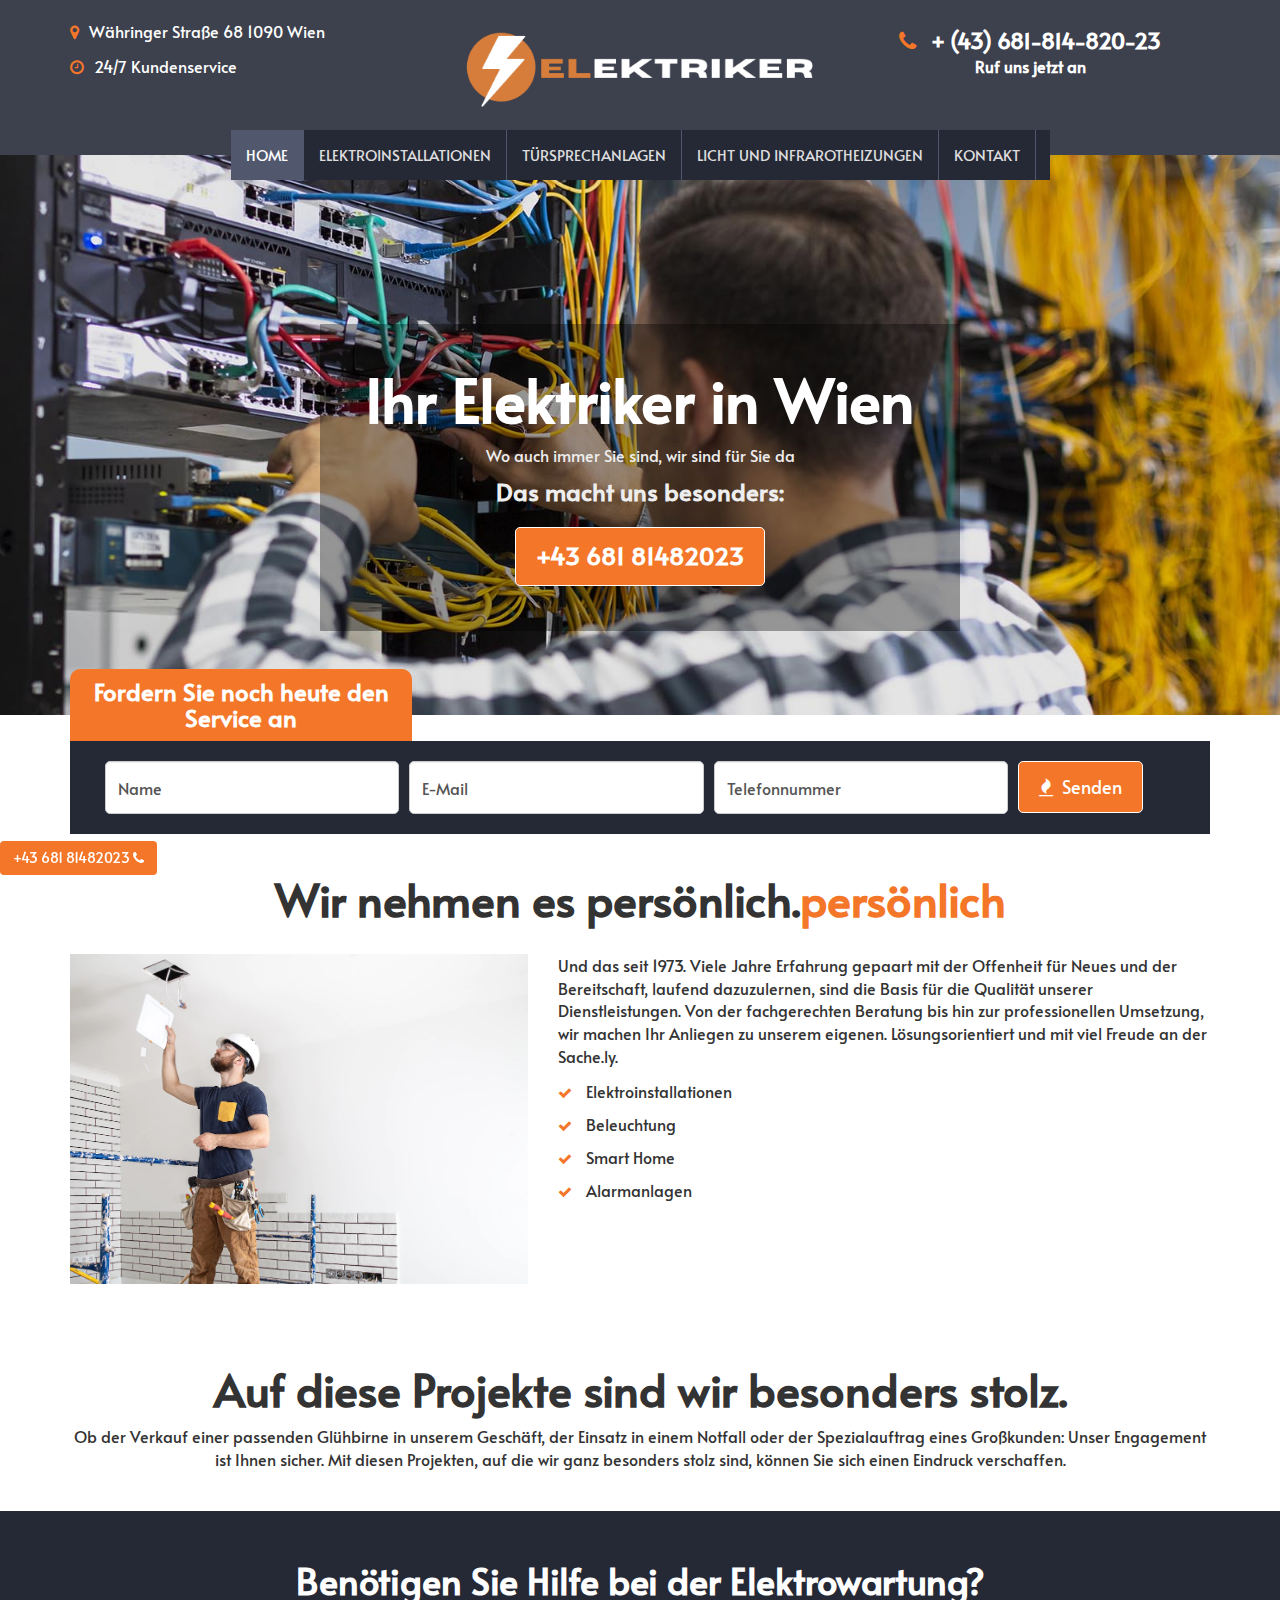
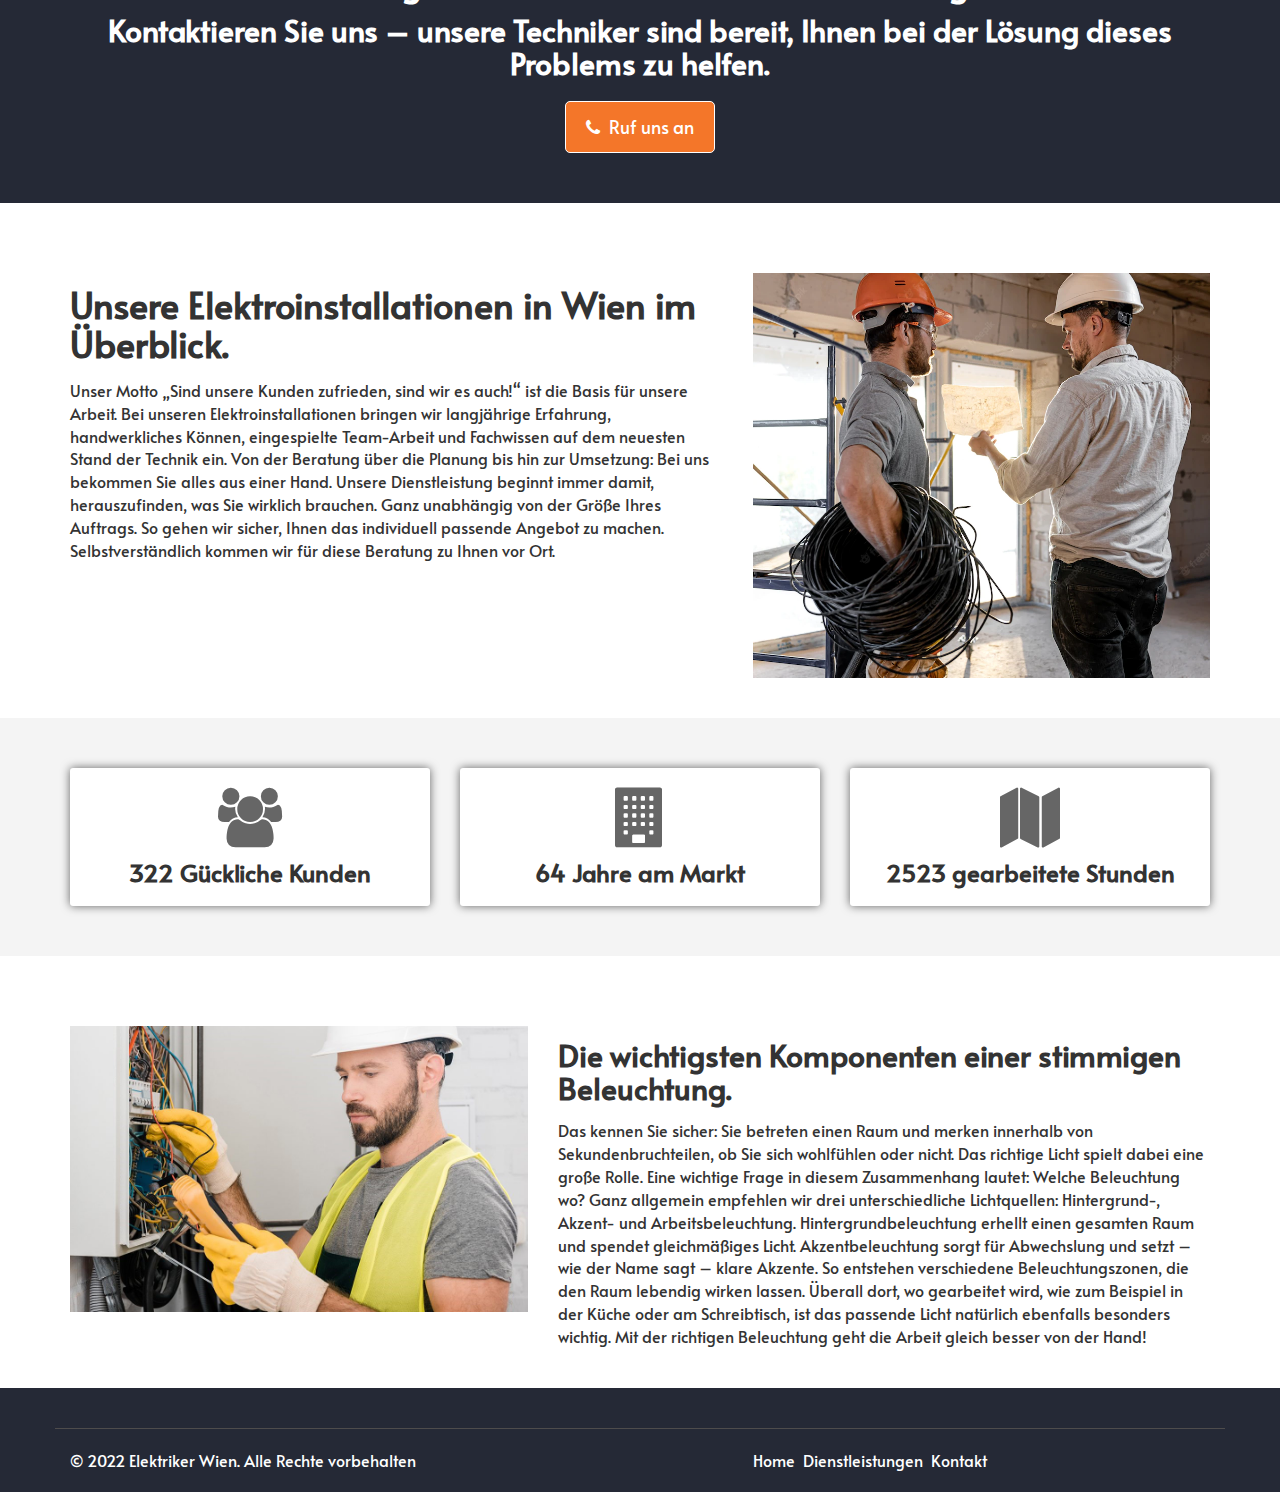
<file: index.html>
<!DOCTYPE html>
<html lang="en">
  <head>
    <meta charset="utf-8">
    <meta http-equiv="X-UA-Compatible" content="IE=edge">
    <meta name="viewport" content="width=device-width, initial-scale=1">
    <title>Ihr Elektriker in Wien</title>
	<meta name="description" content="Und das seit 1973. Viele Jahre Erfahrung gepaart mit der Offenheit für Neues und der Bereitschaft, laufend dazuzulernen, sind die Basis für die Qualität unserer">
	<link href="css/bootstrap.min.css" rel="stylesheet">
	<link href="css/global.css" rel="stylesheet">
	<link href="css/index.css" rel="stylesheet">
	<link rel="stylesheet" type="text/css" href="css/font-awesome.min.css" />
	<link href="https://fonts.googleapis.com/css?family=Alata&display=swap" rel="stylesheet">
	<script src="js/jquery-2.1.1.min.js"></script>
    <script src="js/bootstrap.min.js"></script>
  </head>
  
<body>
<section id="top">
 <div class="container">
  <div class="row">
   <div class="top_1 clearfix">
    <div class="col-sm-4">
	 <div class="top_1l clearfix">
	  <p class="mgt col"><i class="fa fa-map-marker col_1"></i>Währinger Straße 68 1090 Wien</p>
	  <p class="col"><i class="fa fa-clock-o col_1"></i>24/7 Kundenservice</p>
	 </div>
	</div>
	<div class="col-sm-4">
	 <div class="top_1m text-center clearfix">
	  <a id="logo-link" href="index.html"><img src="./img/elektriker.png" alt=""></a>
	 </div>
	</div>
	<div class="col-sm-4">
	 <div class="top_1r text-center clearfix">
	  <h3 class="mgt phone-label"><a href="tel:+4368181482023"><i class="fa fa-phone col_1"></i> + (43) 681-814-820-23<span>Ruf uns jetzt an</span></a></h3>
	 </div>
	</div>
   </div>
  </div>
 </div>
</section>

<div class="main clearfix">
 <section id="header" class="clearfix">
	 <div class="container">
	  <div class="row">
	   <div class="haeder clearfix">
		<nav class="navbar">
		<div class="navbar-header">
			<button class="navbar-toggle" type="button" data-toggle="collapse" data-target=".js-navbar-collapse">
				<span class="sr-only">Toggle navigation</span>
				<span class="icon-bar"></span>
				<span class="icon-bar"></span>
				<span class="icon-bar"></span>
			</button>
			<a class="navbar-brand" href="index.html">Electronica</a>
		</div>
		<div class="collapse navbar-collapse js-navbar-collapse">
			<ul class="nav navbar-nav">
				<li><a class="font_tag active_tab" href="index.html">Home</a></li>
				<li><a class="font_tag" href="elektroinstallationen.html">Elektroinstallationen</a></li>
				<li><a class="font_tag" href="tuersprechanlagen.html">Türsprechanlagen</a></li>
				<li><a class="font_tag" href="icht-und-waerme.html">Licht und Infrarotheizungen</a></li>
				<li><a class="font_tag" href="kontakt.html">Kontakt</a></li>
			</ul>
			
		</div><!-- /.nav-collapse -->
	</nav>
	   </div>
	  </div>
	 </div>
    </section>
	
 <section id="center" class="center_home clearfix">
<div class="center_main clearfix">
 <div class="w3-content w3-section clearfix">
  <img class="mySlides w3-animate-top" src="img/bannerr.jpg" alt="abc" style="width:100%">
  <!-- <img class="mySlides w3-animate-bottom" src="img/2.jpg" alt="abc" style="width:100%">
  <img class="mySlides w3-animate-top" src="img/3.jpg" alt="abc" style="width:100%"> -->
</div>
 <div class="center_main_1 text-center clearfix">
  <h1>Ihr Elektriker in Wien </h1>
  <p>Wo auch immer Sie sind, wir sind für Sie da</p>
  <h4>Das macht uns besonders:</h4>
  <h4><a class="button" href="tel:+4368181482023">+43 681 81482023</a></h4>
 </div>
</div>
</section>
 
</div>

<section id="request">
  <div class="container">
   <div class="row">
    <div class="request_1 clearfix">
	 <div class="col-sm-12">
	  <h4 class="mgt">Fordern Sie noch heute den Service an</h4>
	 </div>
	</div>
	<div class="request_2 clearfix">
	 <div class="col-sm-12">
       <input class="form-control" value="Name" type="text">
	   <input class="form-control" value="E-Mail" type="text">
	   <input class="form-control" value="Telefonnummer" type="text">
	   <h5 class="mgt"><a class="button mgt" href="#"><i class="fa fa-fire"></i> Senden</a></h5>
	 </div>
	</div>
   </div>
  </div>
 </section>

<section id="about_home">
 <div class="container">
  <div class="row">
   <div class="about_home_1 text-center clearfix">
    <div class="col-sm-12">
	 <h1  class="mgt text-mob">Wir nehmen es persönlich.<span class="col_1">persönlich</span></h1>
	</div>
   </div>
   <div class="about_home_2 clearfix">
    <div class="col-sm-5">
     <div class="about_home_2l clearfix">
	  <img src="img/about.webp" class="iw" alt="abc">
	 </div>
	</div>
	<div class="col-sm-7">
     <div class="about_home_2r clearfix">
	  <p class="mgt">
		Und das seit 1973. Viele Jahre Erfahrung gepaart mit der Offenheit für Neues und der Bereitschaft, laufend dazuzulernen, sind die Basis für die Qualität unserer Dienstleistungen. Von der fachgerechten Beratung bis hin zur professionellen Umsetzung, wir machen Ihr Anliegen zu unserem eigenen. Lösungsorientiert und mit viel Freude an der Sache.ly.
		</p>
	  <ul>
	   <li><i class="fa fa-check col_1"></i> Elektroinstallationen</li>
	   <li><i class="fa fa-check col_1"></i> Beleuchtung</li>
	   <li><i class="fa fa-check col_1"></i> Smart Home</li>
	   <li><i class="fa fa-check col_1"></i> Alarmanlagen</li>
	  </ul>
	 </div>
	</div>
   </div>
  </div>
 </div>
</section>
<!-- 
<section id="info">
 <div class="container">
  <div class="row">
   <div class="info_1 clearfix">
    <div class="col-sm-4">
	 <div class="info_1i text-center clearfix">
	  <div class="info_1im clearfix">
	   	  <h3 class="mgt col">Commercial</h3>
	     <h5><a class="button" href="#">More Info</a></h5>
	  </div>
	 </div>
	</div>
	<div class="col-sm-4">
	 <div class="info_1i info_1io text-center clearfix">
	  <div class="info_1im clearfix">
	   	  <h3 class="mgt col">Industrial</h3>
	      <h5><a class="button" href="#">More Info</a></h5>
	  </div>
	 </div>
	</div>
	<div class="col-sm-4">
	 <div class="info_1i info_1io1 text-center clearfix">
	  <div class="info_1im clearfix">
	   	 <h3 class="mgt col">Residential</h3>
	     <h5><a class="button" href="#">More Info</a></h5>
	  </div>
	 </div>
	</div>
   </div>
  </div>
 </div>
</section> -->

<section id="serv_home">
 <div class="container">
  <div class="row">
   <div class="about_home_1 text-center clearfix">
    <div class="col-sm-12">
	 <h1 class="mgt">Auf diese Projekte sind wir besonders stolz.</span></h1>
	 <p>Ob der Verkauf einer passenden Glühbirne in unserem Geschäft, der Einsatz in einem Notfall oder der Spezialauftrag eines Großkunden:
		Unser Engagement ist Ihnen sicher. Mit diesen Projekten, auf die wir ganz besonders stolz sind, können Sie sich einen Eindruck verschaffen.</p>
	</div>
   </div>
  </div>
 </div>
</section>

<section id="help">
 <div class="container">
  <div class="row">
   <div class="help_1 text-center clearfix">
    <div class="col-sm-12">
	 <h2 class="mgt col">Benötigen Sie Hilfe bei der Elektrowartung?</h2>
	 <h3 class="col">Kontaktieren Sie uns – unsere Techniker sind bereit, Ihnen bei der Lösung dieses Problems zu helfen.</h3>
	 <h5><a class="button" href="tel:+4368181482023"><i class="fa fa-phone"></i> Ruf uns an</a></h5>
	</div>
   </div>
  </div>
 </div>
</section>

<section id="about_home">
	<div class="container">
	 <div class="row">
	  <div class="about_home_2 clearfix">
	   <div class="col-sm-7">
		<div class="about_home_2r clearfix">
			<h2 style="margin-bottom: 15px">Unsere Elektroinstallationen in Wien im Überblick.</h2>
		 <p class="mgt">
			Unser Motto „Sind unsere Kunden zufrieden, sind wir es auch!“ ist die Basis für unsere Arbeit.
			Bei unseren Elektroinstallationen bringen wir langjährige Erfahrung, handwerkliches Können, eingespielte Team-Arbeit und Fachwissen auf dem neuesten Stand der Technik ein. Von der Beratung über die Planung bis hin zur Umsetzung: Bei uns bekommen Sie alles aus einer Hand.
			Unsere Dienstleistung beginnt immer damit, herauszufinden, was Sie wirklich brauchen. Ganz unabhängig von der Größe Ihres Auftrags. So gehen wir sicher, Ihnen das individuell passende Angebot zu machen. Selbstverständlich kommen wir für diese Beratung zu Ihnen vor Ort.
		   </p>
		</div>
	   </div>
	   <div class="col-sm-5">
		<div class="about_home_2l clearfix">
		 <img src="img/about2.webp" class="iw" alt="abc">
		</div>
	   </div>
	  </div>
	 </div>
	</div>
   </section>
<section id="proj_h">
 <div class="container">
  <div class="row">
   <div class="proj_h1 clearfix">
    <div class="col-sm-4">
	 <div class="proj_h1i text-center clearfix">
	  <span><i class="fa fa-users"></i></span>
	  <h4>322 Gückliche Kunden</h4>
	 </div>
	</div>
	<div class="col-sm-4">
	 <div class="proj_h1i text-center clearfix">
	  <span><i class="fa fa-building"></i></span>
	  <h4>64 Jahre am Markt	</h4>
	 </div>
	</div>
	<div class="col-sm-4">
	 <div class="proj_h1i text-center clearfix">
	  <span><i class="fa fa-map"></i></span>
	  <h4>2523 gearbeitete Stunden</h4>
	 </div>
	</div>
   </div>
  </div>
 </div>
</section>

<section id="about_home">
	<div class="container">
	 <div class="row">
	  <div class="about_home_2 clearfix">
	   <div class="col-sm-5">
		<div class="about_home_2l clearfix">
		 <img src="img/about3.jpg" class="iw" alt="abc">
		</div>
	   </div>
	   <div class="col-sm-7">
		<div class="about_home_2r clearfix">
			<h3 style="margin-bottom: 15px">Die wichtigsten Komponenten einer stimmigen Beleuchtung.</h3>
		 <p class="mgt">
			Das kennen Sie sicher: Sie betreten einen Raum und merken innerhalb von Sekundenbruchteilen, ob Sie sich wohlfühlen oder nicht. Das richtige Licht spielt dabei eine große Rolle. Eine wichtige Frage in diesem Zusammenhang lautet: Welche Beleuchtung wo?

			Ganz allgemein empfehlen wir drei unterschiedliche Lichtquellen: Hintergrund-, Akzent- und Arbeitsbeleuchtung. Hintergrundbeleuchtung erhellt einen gesamten Raum und spendet gleichmäßiges Licht. Akzentbeleuchtung sorgt für Abwechslung und setzt – wie der Name sagt – klare Akzente. So entstehen verschiedene Beleuchtungszonen, die den Raum lebendig wirken lassen. Überall dort, wo gearbeitet wird, wie zum Beispiel in der Küche oder am Schreibtisch, ist das passende Licht natürlich ebenfalls besonders wichtig. Mit der richtigen Beleuchtung geht die Arbeit gleich besser von der Hand!
		   </p>
		</div>
	   </div>
	  </div>
	 </div>
	</div>
   </section>
<section id="footer">
 <div class="container">
  <div class="row">
 
   <div class="footer_3 clearfix">
	 <div class="col-sm-7">
	  <div class="footer_3l clearfix">
       <p class="mgt col">© 2022 Elektriker Wien. Alle Rechte vorbehalten</p>
	  </div>
	 </div>
	 <div class="col-sm-5">
	  <div class="footer_3r clearfix">
       <ul class="mgt">
	    <li><a href="#">Home</a></li>
		<li><a href="#">Dienstleistungen</a></li>
		<li><a href="#">Kontakt</a></li>
	   </ul>
	  </div>
	 </div>
	</div>
  </div>
 </div>
</section>

<a class="btn sticky-call" href="tel:+4368181482023">+43 681 81482023 <i class="fa fa-phone"></i></a>

<script>
var myIndex = 0;
carousel();

function carousel() {
  var i;
  var x = document.getElementsByClassName("mySlides");
  for (i = 0; i < x.length; i++) {
    x[i].style.display = "none";  
  }
  myIndex++;
  if (myIndex > x.length) {myIndex = 1}    
  x[myIndex-1].style.display = "block";  
  setTimeout(carousel, 2500);    
}
</script>
</body>
 
</html>
</file>
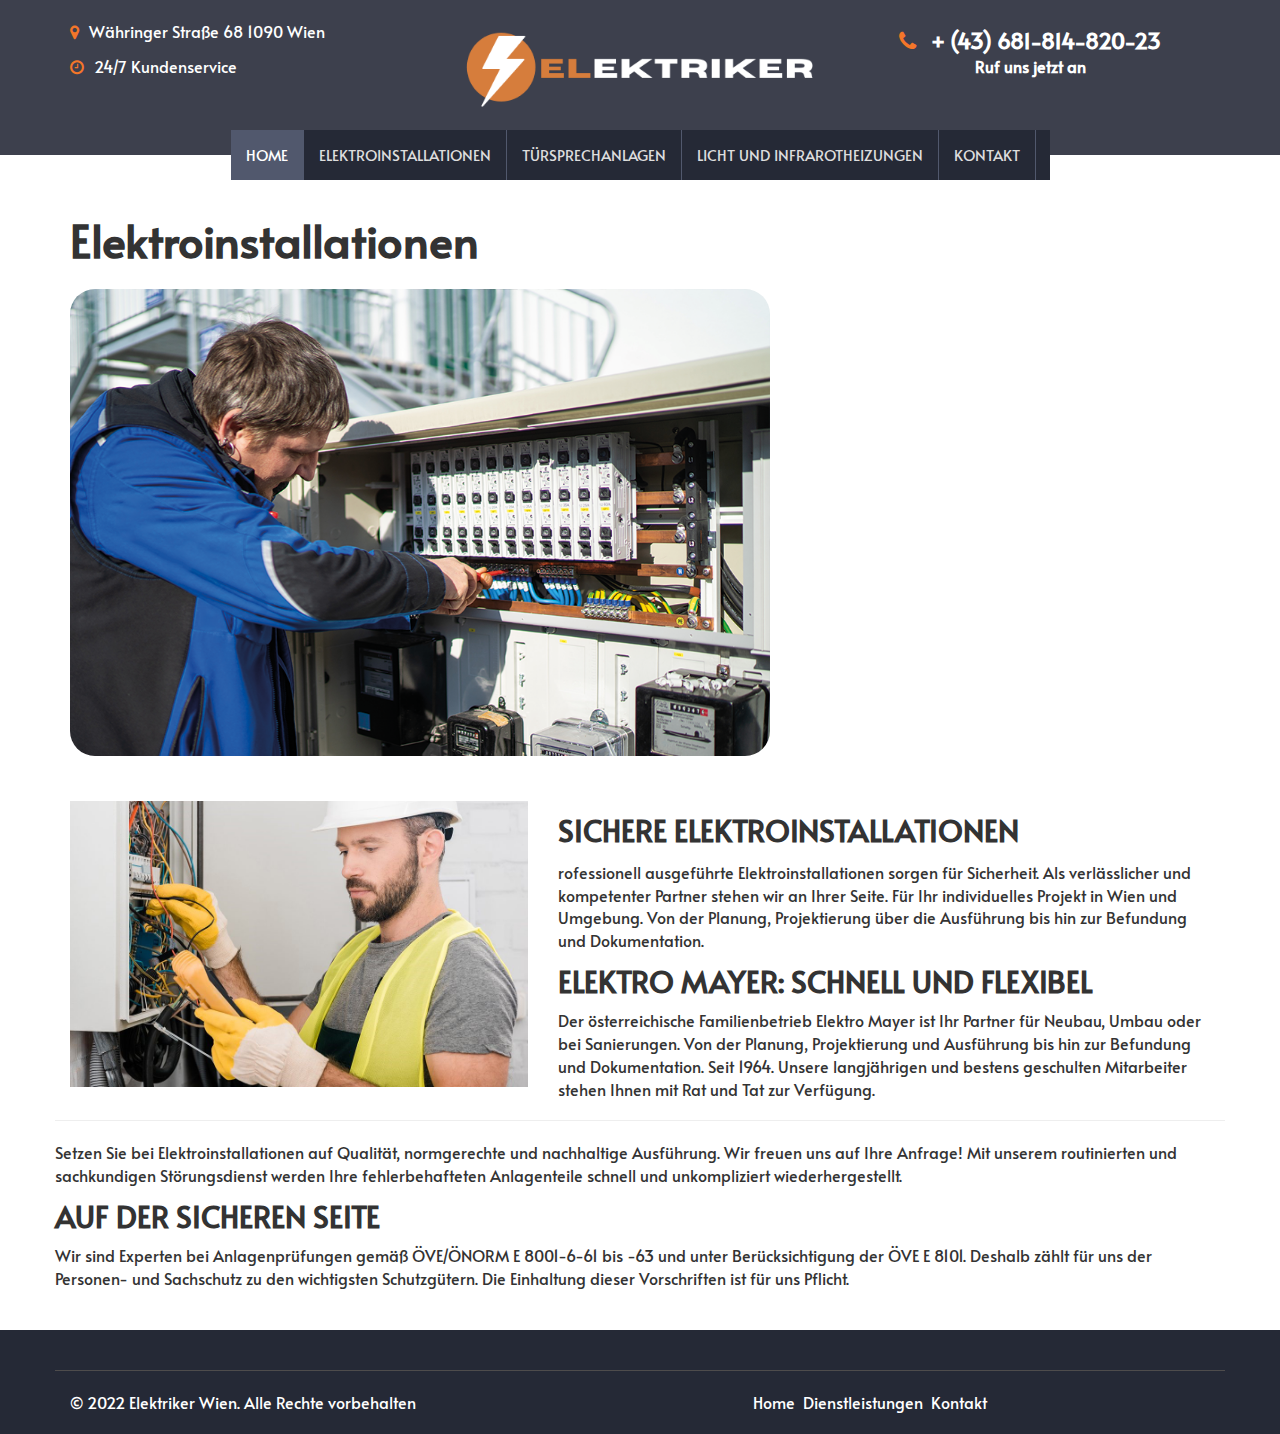
<file: elektroinstallationen.html>
<!DOCTYPE html>
<html lang="en">
  <head>
    <meta charset="utf-8">
    <meta http-equiv="X-UA-Compatible" content="IE=edge">
    <meta name="viewport" content="width=device-width, initial-scale=1">
    <title>Electronica</title>
	<link href="css/bootstrap.min.css" rel="stylesheet">
	<link href="css/global.css" rel="stylesheet">
	<link href="css/detail.css" rel="stylesheet">
	<link rel="stylesheet" type="text/css" href="css/font-awesome.min.css" />
	<link href="https://fonts.googleapis.com/css?family=Alata&display=swap" rel="stylesheet">
	<script src="js/jquery-2.1.1.min.js"></script>
    <script src="js/bootstrap.min.js"></script>
  </head>
  
<body>
	<section id="top">
		<div class="container">
		 <div class="row">
		  <div class="top_1 clearfix">
		   <div class="col-sm-4">
			<div class="top_1l clearfix">
			 <p class="mgt col"><i class="fa fa-map-marker col_1"></i>Währinger Straße 68 1090 Wien</p>
			 <p class="col"><i class="fa fa-clock-o col_1"></i>24/7 Kundenservice</p>
			</div>
		   </div>
		   <div class="col-sm-4">
			<div class="top_1m text-center clearfix">
			 <a id="logo-link" href="index.html"><img src="./img/elektriker.png" alt=""></a>
			</div>
		   </div>
		   <div class="col-sm-4">
			<div class="top_1r text-center clearfix">
			 <h3 class="mgt phone-label"><a href="tel:+4368181482023"><i class="fa fa-phone col_1"></i> + (43) 681-814-820-23<span>Ruf uns jetzt an</span></a></h3>
			</div>
		   </div>
		  </div>
		 </div>
		</div>
	   </section>

<div class="main clearfix">
    <section id="header" class="clearfix">
		<div class="container">
		 <div class="row">
		  <div class="haeder clearfix">
		   <nav class="navbar">
		   <div class="navbar-header">
			   <button class="navbar-toggle" type="button" data-toggle="collapse" data-target=".js-navbar-collapse">
				   <span class="sr-only">Toggle navigation</span>
				   <span class="icon-bar"></span>
				   <span class="icon-bar"></span>
				   <span class="icon-bar"></span>
			   </button>
			   <a class="navbar-brand" href="index.html">Electronica</a>
		   </div>
		   <div class="collapse navbar-collapse js-navbar-collapse">
			   <ul class="nav navbar-nav">
				   <li><a class="font_tag active_tab" href="index.html">Home</a></li>
				   <li><a class="font_tag" href="elektroinstallationen.html">Elektroinstallationen</a></li>
				   <li><a class="font_tag" href="tuersprechanlagen.html">Türsprechanlagen</a></li>
				   <li><a class="font_tag" href="icht-und-waerme.html">Licht und Infrarotheizungen</a></li>
				   <li><a class="font_tag" href="kontakt.html">Kontakt</a></li>
			   </ul>
			   
		   </div><!-- /.nav-collapse -->
	   </nav>
		  </div>
		 </div>
		</div>
	   </section>
</div>
	
<section id="center" class="center_shop clearfix">
 <div class="container">
  <div class="row">
   <div class="center_shop_1 clearfix">
    <div class="col-sm-12">
	 <h1 class="mgt">Elektroinstallationen</h1>
	 <img class="subpage-image" src="./img/subpage.png" alt="">
	 <br>
	</div>
   </div>

   <section id="about_home">
	<div class="container">
	 <div class="row">
	  <div class="about_home_2 clearfix">
	   <div class="col-sm-5">
		<div class="about_home_2l clearfix">
		 <img src="img/about3.jpg" class="iw" alt="abc">
		</div>
	   </div>
	   <div class="col-sm-7">
		<div class="about_home_2r clearfix">
			<h3 style="margin-bottom: 15px">SICHERE ELEKTROINSTALLATIONEN</h3>
		 <p class="mgt">
			rofessionell ausgeführte Elektroinstallationen sorgen für Sicherheit.

			Als verlässlicher und kompetenter Partner stehen wir an Ihrer Seite. Für Ihr individuelles Projekt in Wien und Umgebung. Von der Planung, Projektierung über die Ausführung bis hin zur Befundung und Dokumentation.
		   </p>
		   <h3>ELEKTRO MAYER: SCHNELL UND FLEXIBEL</h3>
		   <p>
			Der österreichische Familienbetrieb Elektro Mayer ist Ihr Partner für Neubau, Umbau oder bei Sanierungen. Von der Planung, Projektierung und Ausführung bis hin zur Befundung und Dokumentation. Seit 1964.

			Unsere langjährigen und bestens geschulten Mitarbeiter stehen Ihnen mit Rat und Tat zur Verfügung.
		   </p>
		</div>
	   </div>
	  </div>
	  <hr>
	  <p>
		Setzen Sie bei Elektroinstallationen auf Qualität, normgerechte und nachhaltige Ausführung. Wir freuen uns auf Ihre Anfrage!

		Mit unserem routinierten und sachkundigen Störungsdienst werden Ihre fehlerbehafteten Anlagenteile schnell und unkompliziert wiederhergestellt.
	   </p>
	   <h3>AUF DER SICHEREN SEITE</h3>
	   <p>
		Wir sind Experten bei Anlagenprüfungen gemäß ÖVE/ÖNORM E 8001-6-61 bis -63 und unter Berücksichtigung der ÖVE E 8101. Deshalb zählt für uns der Personen- und Sachschutz zu den wichtigsten Schutzgütern. Die Einhaltung dieser Vorschriften ist für uns Pflicht.
	   </p>
	 </div>
	</div>
   </section>
  </div> 
  <!-- row -->
 </div>
</section>
 
<section id="footer">
	<div class="container">
	 <div class="row">
	
	  <div class="footer_3 clearfix">
		<div class="col-sm-7">
		 <div class="footer_3l clearfix">
		  <p class="mgt col">© 2022 Elektriker Wien. Alle Rechte vorbehalten</p>
		 </div>
		</div>
		<div class="col-sm-5">
		 <div class="footer_3r clearfix">
		  <ul class="mgt">
		   <li><a href="#">Home</a></li>
		   <li><a href="#">Dienstleistungen</a></li>
		   <li><a href="#">Kontakt</a></li>
		  </ul>
		 </div>
		</div>
	   </div>
	 </div>
	</div>
   </section>

<script>
	$(document).on('click', '.number-spinner button', function () {    
	var btn = $(this),
		oldValue = btn.closest('.number-spinner').find('input').val().trim(),
		newVal = 0;
	
	if (btn.attr('data-dir') == 'up') {
		newVal = parseInt(oldValue) + 1;
	} else {
		if (oldValue > 1) {
			newVal = parseInt(oldValue) - 1;
		} else {
			newVal = 1;
		}
	}
	btn.closest('.number-spinner').find('input').val(newVal);
});
	</script>
</body>
 
</html>
</file>
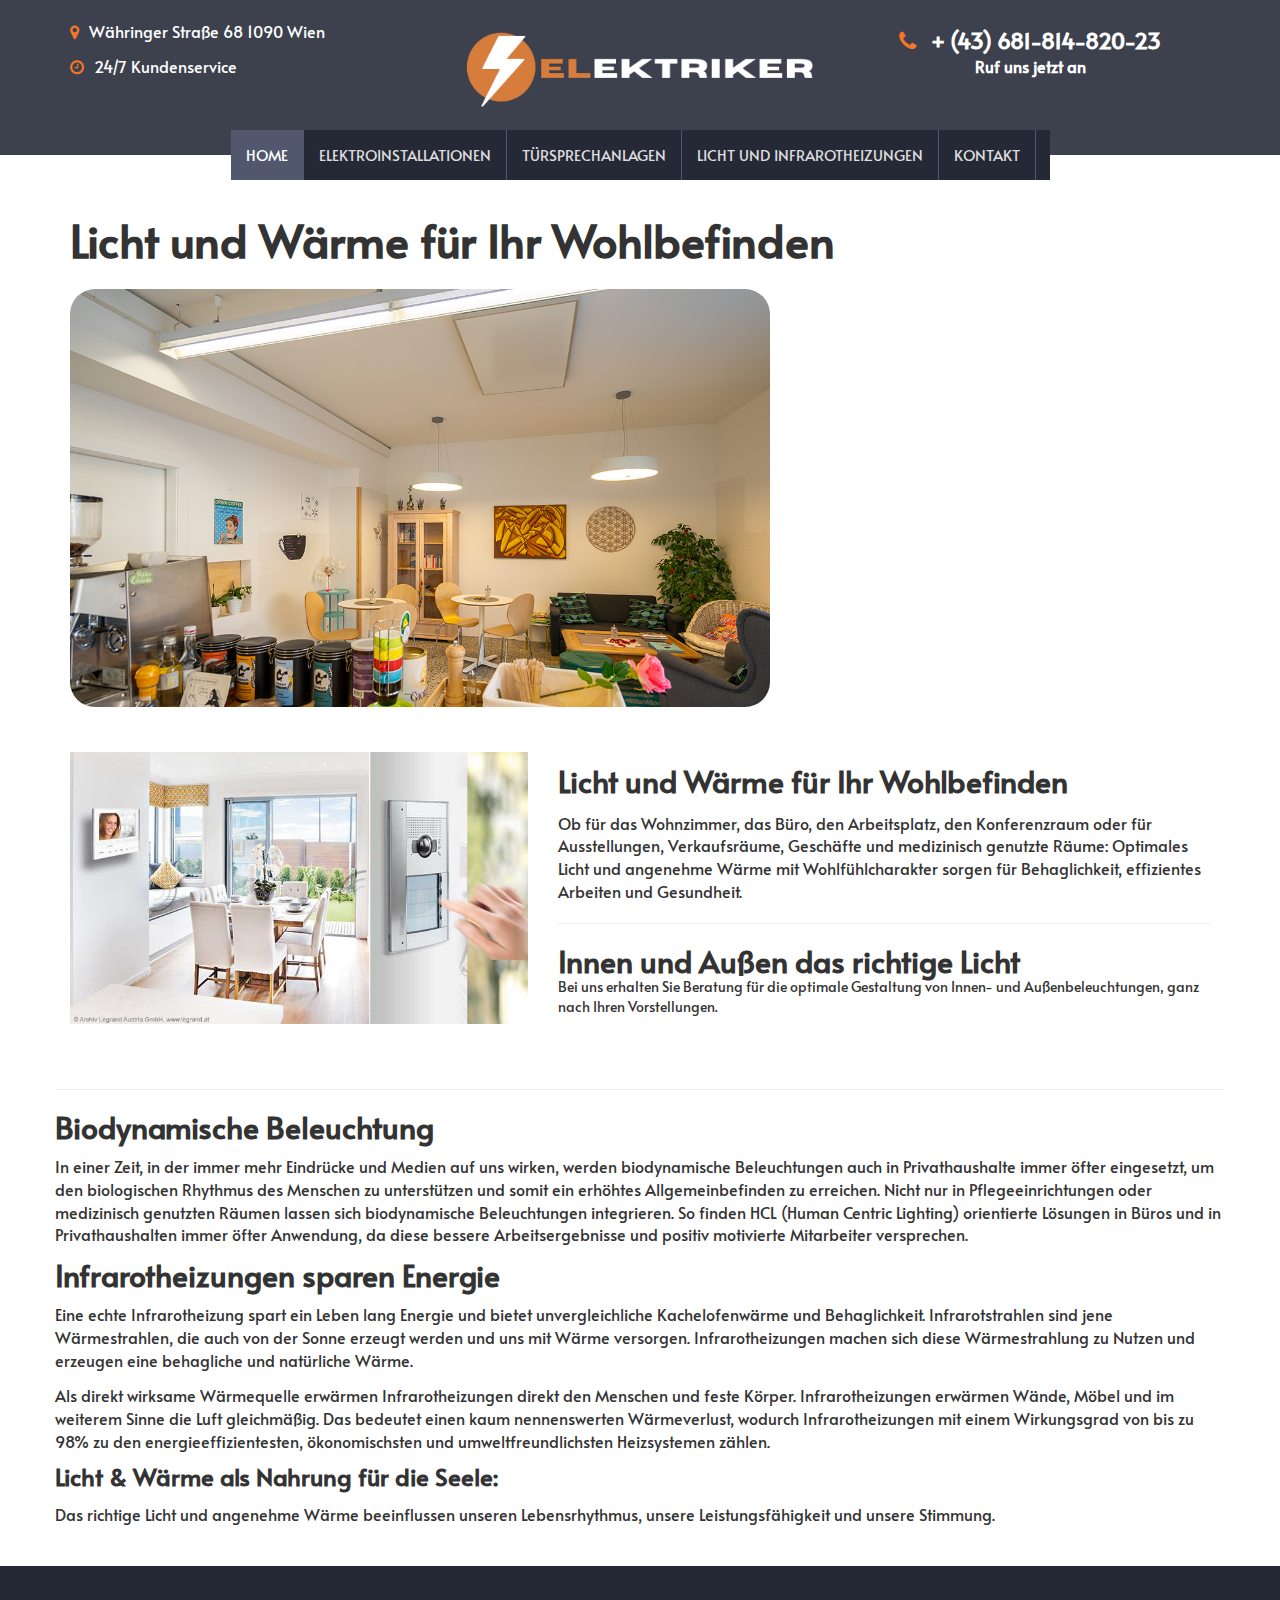
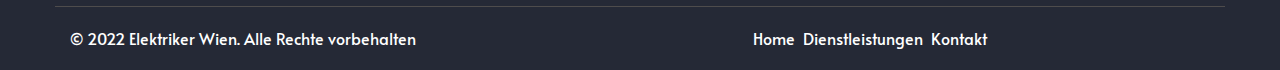
<file: icht-und-waerme.html>
<!DOCTYPE html>
<html lang="en">
  <head>
    <meta charset="utf-8">
    <meta http-equiv="X-UA-Compatible" content="IE=edge">
    <meta name="viewport" content="width=device-width, initial-scale=1">
    <title>Electronica</title>
	<link href="css/bootstrap.min.css" rel="stylesheet">
	<link href="css/global.css" rel="stylesheet">
	<link href="css/detail.css" rel="stylesheet">
	<link rel="stylesheet" type="text/css" href="css/font-awesome.min.css" />
	<link href="https://fonts.googleapis.com/css?family=Alata&display=swap" rel="stylesheet">
	<script src="js/jquery-2.1.1.min.js"></script>
    <script src="js/bootstrap.min.js"></script>
  </head>
  
<body>
	<section id="top">
		<div class="container">
		 <div class="row">
		  <div class="top_1 clearfix">
		   <div class="col-sm-4">
			<div class="top_1l clearfix">
			 <p class="mgt col"><i class="fa fa-map-marker col_1"></i>Währinger Straße 68 1090 Wien</p>
			 <p class="col"><i class="fa fa-clock-o col_1"></i>24/7 Kundenservice</p>
			</div>
		   </div>
		   <div class="col-sm-4">
			<div class="top_1m text-center clearfix">
			 <a id="logo-link" href="index.html"><img src="./img/elektriker.png" alt=""></a>
			</div>
		   </div>
		   <div class="col-sm-4">
			<div class="top_1r text-center clearfix">
			 <h3 class="mgt phone-label"><a href="tel:+4368181482023"><i class="fa fa-phone col_1"></i> + (43) 681-814-820-23<span>Ruf uns jetzt an</span></a></h3>
			</div>
		   </div>
		  </div>
		 </div>
		</div>
	   </section>

<div class="main clearfix">
	<section id="header" class="clearfix">
		<div class="container">
		 <div class="row">
		  <div class="haeder clearfix">
		   <nav class="navbar">
		   <div class="navbar-header">
			   <button class="navbar-toggle" type="button" data-toggle="collapse" data-target=".js-navbar-collapse">
				   <span class="sr-only">Toggle navigation</span>
				   <span class="icon-bar"></span>
				   <span class="icon-bar"></span>
				   <span class="icon-bar"></span>
			   </button>
			   <a class="navbar-brand" href="index.html">Electronica</a>
		   </div>
		   <div class="collapse navbar-collapse js-navbar-collapse">
			   <ul class="nav navbar-nav">
				   <li><a class="font_tag active_tab" href="index.html">Home</a></li>
				   <li><a class="font_tag" href="elektroinstallationen.html">Elektroinstallationen</a></li>
				   <li><a class="font_tag" href="tuersprechanlagen.html">Türsprechanlagen</a></li>
				   <li><a class="font_tag" href="icht-und-waerme.html">Licht und Infrarotheizungen</a></li>
				   <li><a class="font_tag" href="kontakt.html">Kontakt</a></li>
			   </ul>
			   
		   </div><!-- /.nav-collapse -->
	   </nav>
		  </div>
		 </div>
		</div>
	   </section>
</div>
	
<section id="center" class="center_shop clearfix">
 <div class="container">
  <div class="row">
   <div class="center_shop_1 clearfix">
    <div class="col-sm-12">
	 <h1 class="mgt">Licht und Wärme für Ihr Wohlbefinden</h1>
	 <img class="subpage-image" src="./img/subpagelast.png" alt="">
	 <br>
	</div>
   </div>

   <section id="about_home">
	<div class="container">
	 <div class="row">
	  <div class="about_home_2 clearfix">
	   <div class="col-sm-5">
		<div class="about_home_2l clearfix">
		 <img src="img/subpage3.jpg" class="iw" alt="abc">
		</div>
	   </div>
	   <div class="col-sm-7">
		<div class="about_home_2r clearfix">
			<h3 style="margin-bottom: 15px">Licht und Wärme für Ihr Wohlbefinden</h3>
		 <p class="mgt">
			<p>
				Ob für das Wohnzimmer, das Büro, den Arbeitsplatz, den Konferenzraum oder für Ausstellungen, Verkaufsräume, Geschäfte und medizinisch genutzte Räume: Optimales Licht und angenehme Wärme mit Wohlfühlcharakter sorgen für Behaglichkeit, effizientes Arbeiten und Gesundheit.
			 </p>
			 <hr>
			 <h3>Innen und Außen das richtige Licht</h3>
			 Bei uns erhalten Sie Beratung für die optimale Gestaltung von Innen- und Außenbeleuchtungen, ganz nach Ihren Vorstellungen.
		   </p>
	
		</div>
	   </div>
	  </div>
      <br>
      <br>
	  <hr>

      <h3>Biodynamische Beleuchtung</h3>
      <p>
		In einer Zeit, in der immer mehr Eindrücke und Medien auf uns wirken, werden biodynamische Beleuchtungen auch in Privathaushalte immer öfter eingesetzt, um den biologischen Rhythmus des Menschen zu unterstützen und somit ein erhöhtes Allgemeinbefinden zu erreichen.

		Nicht nur in Pflegeeinrichtungen oder medizinisch genutzten Räumen lassen sich biodynamische Beleuchtungen integrieren. So finden HCL (Human Centric Lighting) orientierte Lösungen in Büros und in Privathaushalten immer öfter Anwendung, da diese bessere Arbeitsergebnisse und positiv motivierte Mitarbeiter versprechen.
      </p>
	   <h3>Infrarotheizungen sparen Energie </h3>
	   <p>
        Eine echte Infrarotheizung spart ein Leben lang Energie und bietet unvergleichliche Kachelofenwärme und Behaglichkeit.

Infrarotstrahlen sind jene Wärmestrahlen, die auch von der Sonne erzeugt werden und uns mit Wärme versorgen. Infrarotheizungen machen sich diese Wärmestrahlung zu Nutzen  und erzeugen eine behagliche und natürliche Wärme.
	   </p>
	   <p>
		Als direkt wirksame Wärmequelle erwärmen Infrarotheizungen direkt den Menschen und feste Körper.
		Infrarotheizungen erwärmen Wände, Möbel und im weiterem Sinne die Luft gleichmäßig.
		
		Das bedeutet einen kaum nennenswerten Wärmeverlust, wodurch Infrarotheizungen mit einem Wirkungsgrad von bis zu 98% zu den energieeffizientesten, ökonomischsten und umweltfreundlichsten Heizsystemen zählen.
	   </p>
	   <h4>Licht & Wärme als Nahrung für die Seele:</h4>
	   <p>
		Das richtige Licht und angenehme Wärme beeinflussen unseren Lebensrhythmus, unsere Leistungsfähigkeit und unsere Stimmung.  
	   </p>
	 </div>
	</div>
   </section>
  </div> 
  <!-- row -->
 </div>
</section>
 
<section id="footer">
	<div class="container">
	 <div class="row">
	
	  <div class="footer_3 clearfix">
		<div class="col-sm-7">
		 <div class="footer_3l clearfix">
		  <p class="mgt col">© 2022 Elektriker Wien. Alle Rechte vorbehalten</p>
		 </div>
		</div>
		<div class="col-sm-5">
		 <div class="footer_3r clearfix">
		  <ul class="mgt">
		   <li><a href="#">Home</a></li>
		   <li><a href="#">Dienstleistungen</a></li>
		   <li><a href="#">Kontakt</a></li>
		  </ul>
		 </div>
		</div>
	   </div>
	 </div>
	</div>
   </section>

<script>
	$(document).on('click', '.number-spinner button', function () {    
	var btn = $(this),
		oldValue = btn.closest('.number-spinner').find('input').val().trim(),
		newVal = 0;
	
	if (btn.attr('data-dir') == 'up') {
		newVal = parseInt(oldValue) + 1;
	} else {
		if (oldValue > 1) {
			newVal = parseInt(oldValue) - 1;
		} else {
			newVal = 1;
		}
	}
	btn.closest('.number-spinner').find('input').val(newVal);
});
	</script>
</body>
 
</html>
</file>
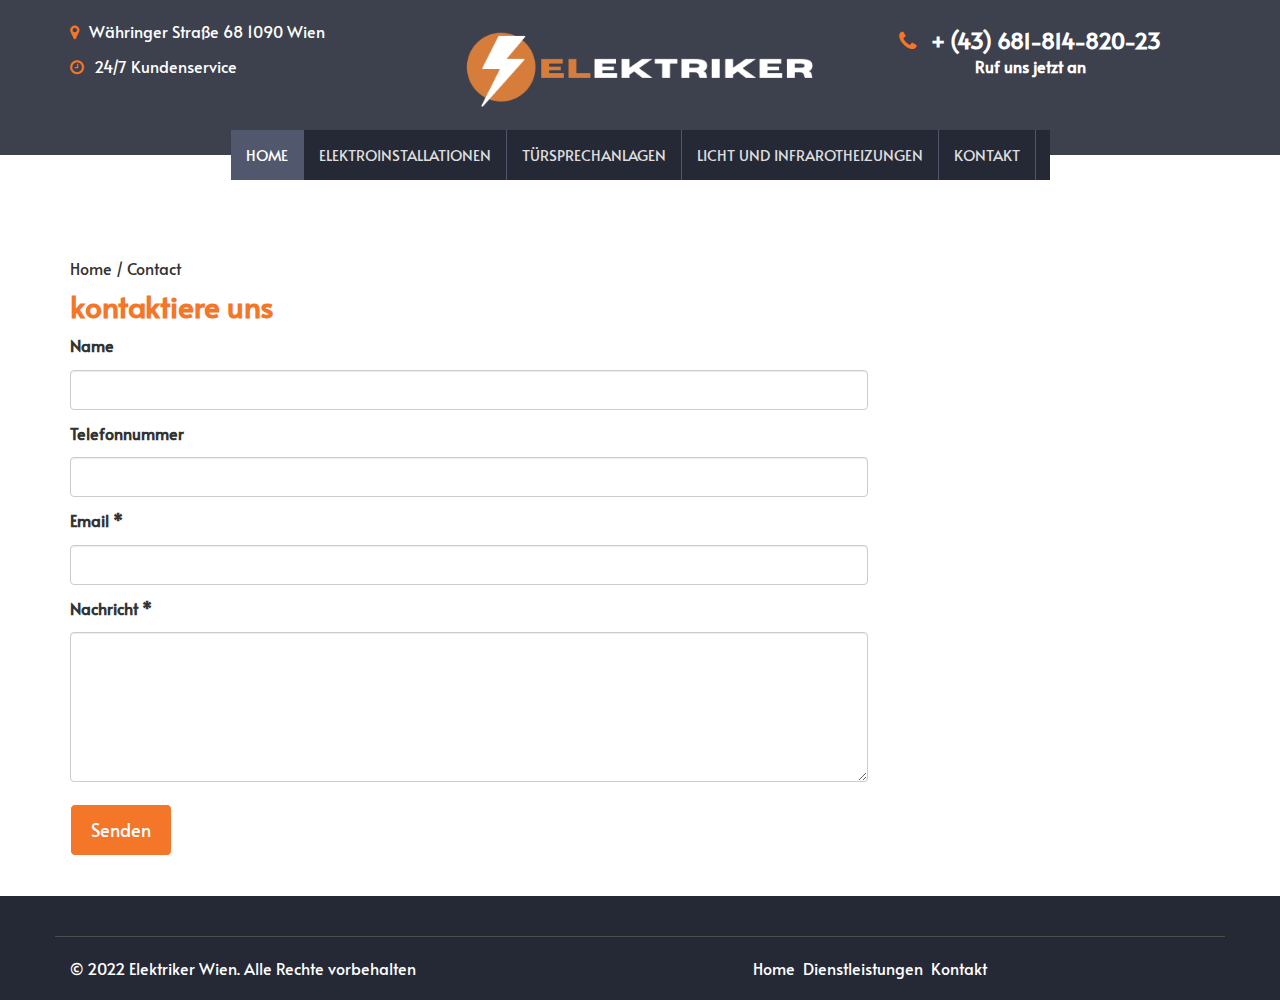
<file: kontakt.html>
<!DOCTYPE html>
<html lang="en">
  <head>
    <meta charset="utf-8">
    <meta http-equiv="X-UA-Compatible" content="IE=edge">
    <meta name="viewport" content="width=device-width, initial-scale=1">
    <title>Electronica</title>
	<link href="css/bootstrap.min.css" rel="stylesheet">
	<link href="css/global.css" rel="stylesheet">
	<link href="css/contact.css" rel="stylesheet">
	<link rel="stylesheet" type="text/css" href="css/font-awesome.min.css" />
	<link href="https://fonts.googleapis.com/css?family=Alata&display=swap" rel="stylesheet">
	<script src="js/jquery-2.1.1.min.js"></script>
    <script src="js/bootstrap.min.js"></script>
  </head>
  
<body>
	<section id="top">
		<div class="container">
		 <div class="row">
		  <div class="top_1 clearfix">
		   <div class="col-sm-4">
			<div class="top_1l clearfix">
			 <p class="mgt col"><i class="fa fa-map-marker col_1"></i>Währinger Straße 68 1090 Wien</p>
			 <p class="col"><i class="fa fa-clock-o col_1"></i>24/7 Kundenservice</p>
			</div>
		   </div>
		   <div class="col-sm-4">
			<div class="top_1m text-center clearfix">
			 <a id="logo-link" href="index.html"><img src="./img/elektriker.png" alt=""></a>
			</div>
		   </div>
		   <div class="col-sm-4">
			<div class="top_1r text-center clearfix">
			 <h3 class="mgt phone-label"><a href="tel:+4368181482023"><i class="fa fa-phone col_1"></i> + (43) 681-814-820-23<span>Ruf uns jetzt an</span></a></h3>
			</div>
		   </div>
		  </div>
		 </div>
		</div>
	   </section>

<div class="main clearfix">
	<section id="header" class="clearfix">
		<div class="container">
		 <div class="row">
		  <div class="haeder clearfix">
		   <nav class="navbar">
		   <div class="navbar-header">
			   <button class="navbar-toggle" type="button" data-toggle="collapse" data-target=".js-navbar-collapse">
				   <span class="sr-only">Toggle navigation</span>
				   <span class="icon-bar"></span>
				   <span class="icon-bar"></span>
				   <span class="icon-bar"></span>
			   </button>
			   <a class="navbar-brand" href="index.html">Electronica</a>
		   </div>
		   <div class="collapse navbar-collapse js-navbar-collapse">
			   <ul class="nav navbar-nav">
				   <li><a class="font_tag active_tab" href="index.html">Home</a></li>
				   <li><a class="font_tag" href="elektroinstallationen.html">Elektroinstallationen</a></li>
				   <li><a class="font_tag" href="tuersprechanlagen.html">Türsprechanlagen</a></li>
				   <li><a class="font_tag" href="icht-und-waerme.html">Licht und Infrarotheizungen</a></li>
				   <li><a class="font_tag" href="kontakt.html">Kontakt</a></li>
			   </ul>
			   
		   </div><!-- /.nav-collapse -->
	   </nav>
		  </div>
		 </div>
		</div>
	   </section>
</div>
	
<section id="center" class="clearfix center_contact">
 <div class="container">
  <div class="row">

	 <div class="contact_2 clearfix">
		<div class="col-sm-12">
		 <div class="contact_2l clearfix">
		  <h6>Home / Contact</h6>
		  <h3 class="col_1">kontaktiere uns</h3>
		  <h6 class="bold"> Name</h6>
		  <input class="form-control" type="text">
		   <h6 class="bold">Telefonnummer</h6>
		  <input class="form-control" type="text">
		   <h6 class="bold">Email <span class="col_2">*</span></h6>
		  <input class="form-control" type="text">
		  <h6 class="bold">Nachricht <span class="col_2">*</span></h6>
		  <textarea class="form-control form_1"></textarea>
		  <h5><a class="button" href="#">Senden</a></h5>
		 </div>
	 </div>
  </div>
 </div>	 
</section>
 
<section id="footer">
	<div class="container">
	 <div class="row">
	
	  <div class="footer_3 clearfix">
		<div class="col-sm-7">
		 <div class="footer_3l clearfix">
		  <p class="mgt col">© 2022 Elektriker Wien. Alle Rechte vorbehalten</p>
		 </div>
		</div>
		<div class="col-sm-5">
		 <div class="footer_3r clearfix">
		  <ul class="mgt">
		   <li><a href="#">Home</a></li>
		   <li><a href="#">Dienstleistungen</a></li>
		   <li><a href="#">Kontakt</a></li>
		  </ul>
		 </div>
		</div>
	   </div>
	 </div>
	</div>
   </section>

</body>
 
</html>
</file>
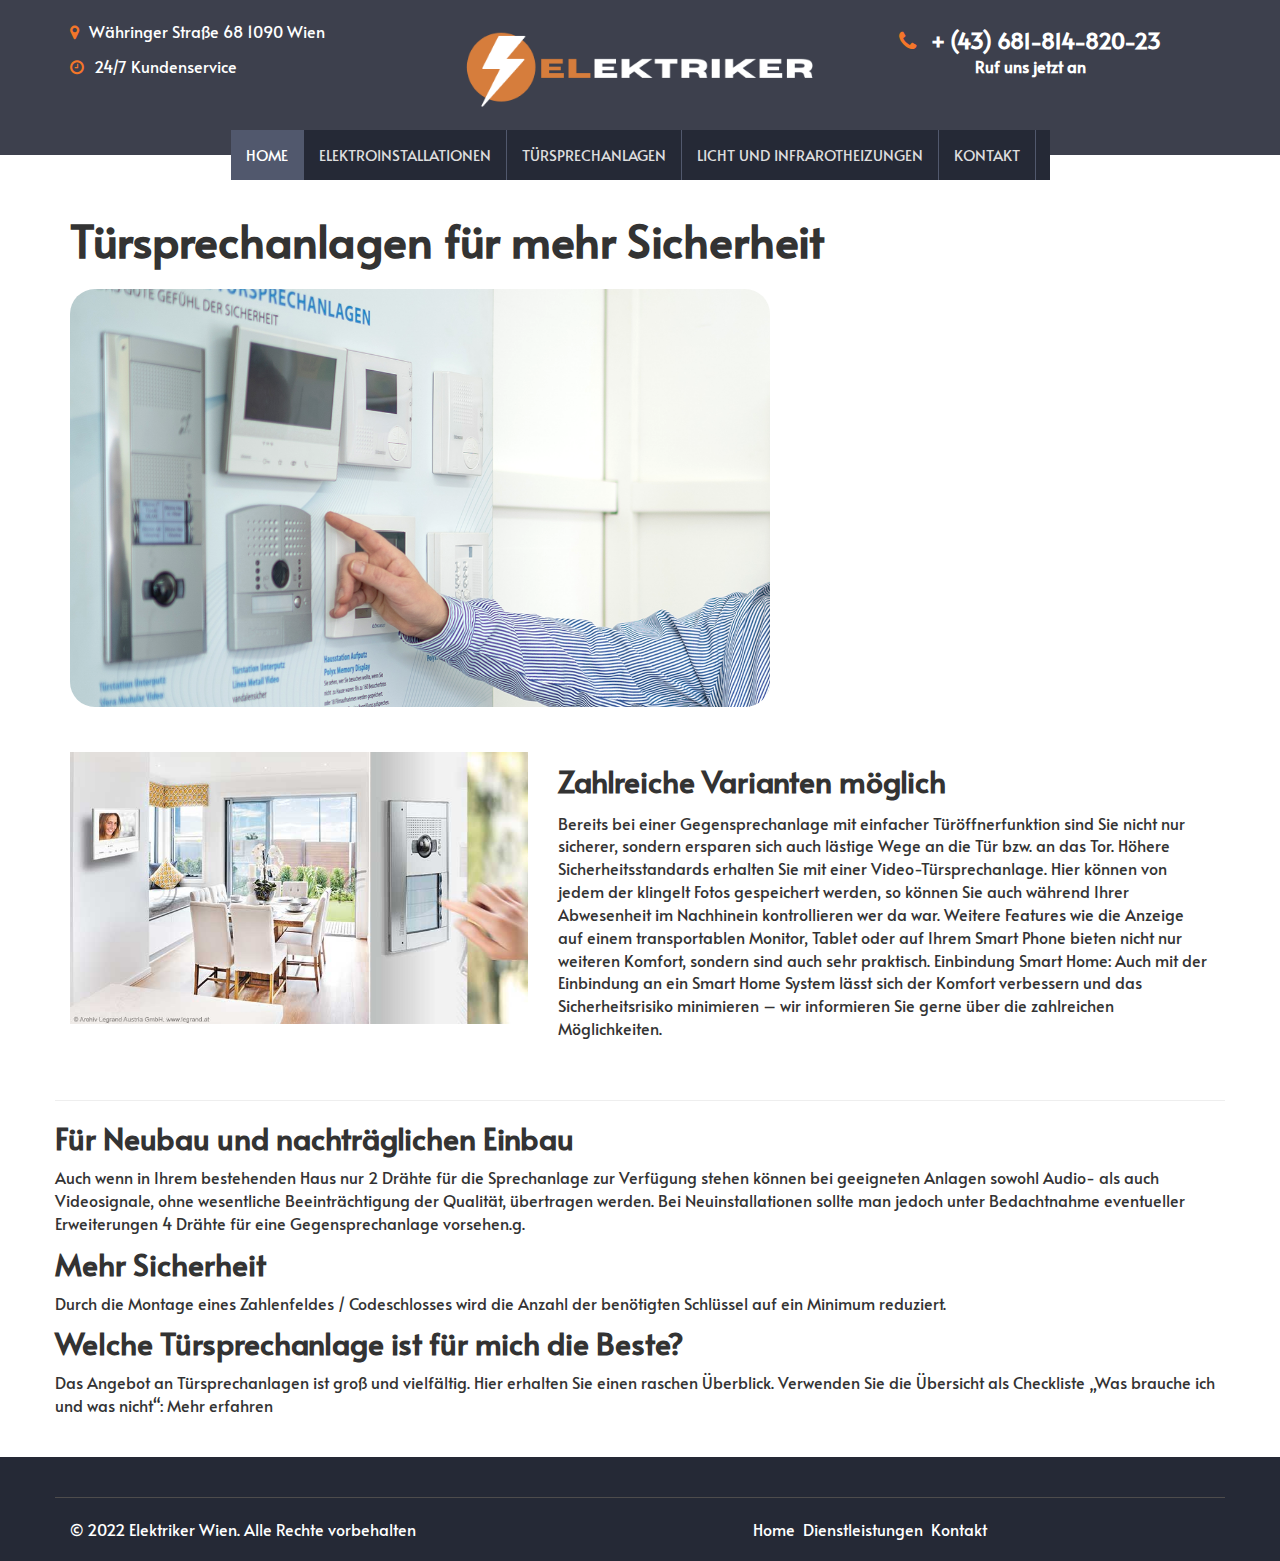
<file: tuersprechanlagen.html>
<!DOCTYPE html>
<html lang="en">
  <head>
    <meta charset="utf-8">
    <meta http-equiv="X-UA-Compatible" content="IE=edge">
    <meta name="viewport" content="width=device-width, initial-scale=1">
    <title>Electronica</title>
	<link href="css/bootstrap.min.css" rel="stylesheet">
	<link href="css/global.css" rel="stylesheet">
	<link href="css/detail.css" rel="stylesheet">
	<link rel="stylesheet" type="text/css" href="css/font-awesome.min.css" />
	<link href="https://fonts.googleapis.com/css?family=Alata&display=swap" rel="stylesheet">
	<script src="js/jquery-2.1.1.min.js"></script>
    <script src="js/bootstrap.min.js"></script>
  </head>
  
<body>
	<section id="top">
		<div class="container">
		 <div class="row">
		  <div class="top_1 clearfix">
		   <div class="col-sm-4">
			<div class="top_1l clearfix">
			 <p class="mgt col"><i class="fa fa-map-marker col_1"></i>Währinger Straße 68 1090 Wien</p>
			 <p class="col"><i class="fa fa-clock-o col_1"></i>24/7 Kundenservice</p>
			</div>
		   </div>
		   <div class="col-sm-4">
			<div class="top_1m text-center clearfix">
			 <a id="logo-link" href="index.html"><img src="./img/elektriker.png" alt=""></a>
			</div>
		   </div>
		   <div class="col-sm-4">
			<div class="top_1r text-center clearfix">
			 <h3 class="mgt phone-label"><a href="tel:+4368181482023"><i class="fa fa-phone col_1"></i> + (43) 681-814-820-23<span>Ruf uns jetzt an</span></a></h3>
			</div>
		   </div>
		  </div>
		 </div>
		</div>
	   </section>

<div class="main clearfix">
    <section id="header" class="clearfix">
		<div class="container">
		 <div class="row">
		  <div class="haeder clearfix">
		   <nav class="navbar">
		   <div class="navbar-header">
			   <button class="navbar-toggle" type="button" data-toggle="collapse" data-target=".js-navbar-collapse">
				   <span class="sr-only">Toggle navigation</span>
				   <span class="icon-bar"></span>
				   <span class="icon-bar"></span>
				   <span class="icon-bar"></span>
			   </button>
			   <a class="navbar-brand" href="index.html">Electronica</a>
		   </div>
		   <div class="collapse navbar-collapse js-navbar-collapse">
			   <ul class="nav navbar-nav">
				   <li><a class="font_tag active_tab" href="index.html">Home</a></li>
				   <li><a class="font_tag" href="elektroinstallationen.html">Elektroinstallationen</a></li>
				   <li><a class="font_tag" href="tuersprechanlagen.html">Türsprechanlagen</a></li>
				   <li><a class="font_tag" href="icht-und-waerme.html">Licht und Infrarotheizungen</a></li>
				   <li><a class="font_tag" href="kontakt.html">Kontakt</a></li>
			   </ul>
			   
		   </div><!-- /.nav-collapse -->
	   </nav>
		  </div>
		 </div>
		</div>
	   </section>
</div>
	
<section id="center" class="center_shop clearfix">
 <div class="container">
  <div class="row">
   <div class="center_shop_1 clearfix">
    <div class="col-sm-12">
	 <h1 class="mgt">Türsprechanlagen für mehr Sicherheit</h1>
	 <img class="subpage-image" src="./img/subpage2.png" alt="">
	 <br>
	</div>
   </div>

   <section id="about_home">
	<div class="container">
	 <div class="row">
	  <div class="about_home_2 clearfix">
	   <div class="col-sm-5">
		<div class="about_home_2l clearfix">
		 <img src="img/subpage3.jpg" class="iw" alt="abc">
		</div>
	   </div>
	   <div class="col-sm-7">
		<div class="about_home_2r clearfix">
			<h3 style="margin-bottom: 15px">Zahlreiche Varianten möglich</h3>
		 <p class="mgt">
            Bereits bei einer Gegensprechanlage mit einfacher Türöffnerfunktion sind Sie nicht nur sicherer, sondern ersparen sich auch lästige Wege an die Tür bzw. an das Tor.

            Höhere Sicherheitsstandards erhalten Sie mit einer Video-Türsprechanlage. Hier können von jedem der klingelt Fotos gespeichert werden, so können Sie auch während Ihrer Abwesenheit im Nachhinein kontrollieren wer da war.
            
            Weitere Features wie die Anzeige auf einem transportablen Monitor, Tablet oder auf Ihrem Smart Phone bieten nicht nur weiteren Komfort, sondern sind auch sehr praktisch.
            Einbindung Smart Home: Auch mit der Einbindung an ein Smart Home System lässt sich der Komfort verbessern und das Sicherheitsrisiko minimieren – wir informieren Sie gerne über die zahlreichen Möglichkeiten.
		   </p>
	
		</div>
	   </div>
	  </div>
      <br>
      <br>
	  <hr>

      <h3>Für Neubau und nachträglichen Einbau</h3>
      <p>
       Auch wenn in Ihrem bestehenden Haus nur 2 Drähte für die Sprechanlage zur Verfügung stehen können bei geeigneten Anlagen sowohl Audio- als auch Videosignale, ohne wesentliche Beeinträchtigung der Qualität, übertragen werden.

       Bei Neuinstallationen sollte man jedoch unter Bedachtnahme eventueller Erweiterungen 4 Drähte für eine Gegensprechanlage vorsehen.g.
      </p>
	   <h3>Mehr Sicherheit </h3>
	   <p>
        Durch die Montage eines Zahlenfeldes / Codeschlosses wird die Anzahl der benötigten Schlüssel auf ein Minimum reduziert.
	   </p>
	   <h3>Welche Türsprechanlage ist für mich die Beste?</h3>
	   <p>
        Das Angebot an Türsprechanlagen ist groß und vielfältig. Hier erhalten Sie einen raschen Überblick. Verwenden Sie die Übersicht als Checkliste „Was brauche ich und was nicht“: Mehr erfahren
	   </p>
	 </div>
	</div>
   </section>
  </div> 
  <!-- row -->
 </div>
</section>
 
<section id="footer">
	<div class="container">
	 <div class="row">
	
	  <div class="footer_3 clearfix">
		<div class="col-sm-7">
		 <div class="footer_3l clearfix">
		  <p class="mgt col">© 2022 Elektriker Wien. Alle Rechte vorbehalten</p>
		 </div>
		</div>
		<div class="col-sm-5">
		 <div class="footer_3r clearfix">
		  <ul class="mgt">
		   <li><a href="#">Home</a></li>
		   <li><a href="#">Dienstleistungen</a></li>
		   <li><a href="#">Kontakt</a></li>
		  </ul>
		 </div>
		</div>
	   </div>
	 </div>
	</div>
   </section>

<script>
	$(document).on('click', '.number-spinner button', function () {    
	var btn = $(this),
		oldValue = btn.closest('.number-spinner').find('input').val().trim(),
		newVal = 0;
	
	if (btn.attr('data-dir') == 'up') {
		newVal = parseInt(oldValue) + 1;
	} else {
		if (oldValue > 1) {
			newVal = parseInt(oldValue) - 1;
		} else {
			newVal = 1;
		}
	}
	btn.closest('.number-spinner').find('input').val(newVal);
});
	</script>
</body>
 
</html>
</file>
<file: css/global.css>
/*
Template Name:Electronica
File: Layout CSS
Author: Templates On Web
Author URI: http://templateonweb.com/
Licence: <a href="http://www.templateonweb.com/terms.php?v=content&contentid=152">Website Template Licence</a>
*/
body{
font-family: 'Alata', sans-serif;
   }
h1,h2,h3,h4,h5,h6{
padding:0;
margin:0;
}
a{
 color:#333;
 }
a:hover{
text-decoration:none;
color:#333;
}
ul{
padding:0;
margin:0;
list-style:none;
margin-top:12px;
}
li{
  font-size:16px;
  }
p{
padding:0;
margin:0;
font-size:16px;
margin-top:12px;
}
h1{
font-size:45px;
margin-top:12px;
font-weight:bold;
}
h2{
font-size:36px;
margin-top:12px;
font-weight:bold;
}
h3{
font-size:30px;
margin-top:12px;
font-weight:bold;
}
h4{
font-size:24px;
margin-top:12px;
font-weight:bold;
}
h5{
font-size:18px;
margin-top:12px;
}
h6{
font-size:16px;
margin-top:12px;
}
.space_left{
padding-left:0; 
} 
.space_right{
padding-right:0;
} 
.space_all{
padding:0; 
} 
.iw{
   width:100%;
   }
.button{
background:#f47629;
display:inline-block;
color:#fff;
padding:15px 20px 15px 20px!important;
margin-top:10px;
border-radius:5px;
border:1px solid;
  }
.button i{
 margin-right:5px;
 }
.button:hover{
background:#fff;
color:#f47629;
  }
  
.button_1{
background:#fff;
display:inline-block;
color:#f47629;
padding:15px 20px 15px 20px!important;
margin-top:10px;
border-radius:5px;
border:1px solid;
  }
.button_1 i{
 margin-right:5px;
 }
.button_1:hover{
background:#f47629;
color:#fff;
  }

.border_none{
  border:none!important;
  }
.mgt{
  margin-top:0!important;
  }
 .pdb{
  padding-bottom:0!important;
  }
.bold{
 font-weight:bold;
  }
.normal{
 font-weight:100!important;
  }
.navbar {
 min-height:auto; 
 margin-bottom:0;
 border:none;
 border-radius:0;
}
.col{
color:#fff;  
  }
.col_1{
color:#f47629;
  }
/*********************top****************/
#top{
padding-top:20px;
padding-bottom:40px;
background:#3d404d;
 }
.top_1l p i{
margin-right:10px; 
 }
.top_1m h1{
font-size:60px;
line-height:0.8em; 
 }
.top_1m h1 span{
font-size:20px;
display:block; 
 }
.top_1r h3 span{
font-size:16px;
display:block; 
margin-top:5px;
 }
.top_1r h3 i{
margin-right:10px; 
 }
.top_1m h1 a{
color:#fff;
 }
.top_1r h3 a{
 color:#fff;
 }
/*********************top_end****************/

/*********************header****************/
.main{
 position:relative;
 }
#header{
 position:absolute;
 z-index:1000;
 width:100%;
 top:-25px;
 }
.navbar{
background:#252936; 
width:70%;
margin-left:auto;
margin-right:auto;
 }
.font_tag{
 color:#ddd;
 text-transform:uppercase;
 font-size:15px;
 border-right:1px solid #51586d;
 }
.font_tag:hover{
color:#fff;
background:#51586d!important;
color:#fff; 
 }
.font_tag:focus{
color:#fff;
background:#51586d!important;
color:#fff; 
 }
.active_tab{
background:#51586d;
color:#fff; 
 }
.navbar-brand{
color:#fff!important; 
font-size:35px;
padding-top:13px;
 }
#header .navbar-brand{
display:none; 
 }
.drop_1{
background:#fff!important;
min-width:200px;
padding:0;
border-radius:0;
 }
.drop_1 li a:hover{
 background:none;
 color:#f47629;
 }
.drop_1 li a{
border-bottom:1px solid #ddd;
padding-top:13px;
padding-bottom:15px;
text-transform:uppercase;
 }

.navbar-collapse{
 padding-left:0;
 padding-right:0;
 }
/*********************header_end****************/

/*********************footer****************/
#footer{
background: #252936;
padding-top:20px;
padding-bottom:20px; 
  }
.footer_2i .navbar-brand{
float:none;
padding-left:0; 
 }
.footer_2i1 hr{
width:40%; 
border-color:#f47629;
margin-left:0;
border-width:3px;
 }
.footer_2i1 ul li{
 margin-bottom:8px;
 }
.footer_2i1 ul li a:hover{
color:#f47629;
 }
.footer_3r ul li{
display:inline-block;
margin-right:5px; 
 }
.footer_3r ul li a{
color:#fff;
 }
.footer_3r ul li a:hover{
color:#f47629;
 }
.footer_3l p a{
color:#f47629;
 }
.footer_3l p a:hover{
color:#fff;
 }
.footer_3{
 border-top:1px solid #4e4c4c;
 margin-top:20px;
 padding-top:20px;
 }
 
.contact_home_1l option {
color : #000;
}
/*********************footer_end****************/

@media screen and (max-width : 767px){
.space_left{
padding-left:15px; 
} 
.text-mob {
  font-size: 25px;
}

h2{
  font-size: 18px !important;

}
h1{
  font-size:20px !important;

}
.space_right{
padding-right:15px; 
} 
.space_all{
padding-left:15px;
padding-right:15px;
} 
.navbar-collapse{
box-shadow:none; 
max-height:none; 
  }
.navbar .navbar-collapse, .navbar-default .navbar-form {
    border:none;
}
.navbar-toggle{
 background:#fff;
 margin-top:9px;
 border:none;
 border-radius:0; 
  }
.navbar-toggle:hover{
 background:#fff!important; 
  }
.navbar-toggle:focus{
 background:#fff!important; 
  }
.navbar-toggle .icon-bar{
 background:#000!important; 
  }
.navbar {
 position:static;
 text-align:center;
 width:100%;
  }

#top{
 display:none;
 }
#header{
position:static; 
 }
#header .navbar-brand{
display:block; 
 }
.font_tag{
 font-size:28px;
 padding-top:20px!important;
 padding-bottom:20px!important;
 border-bottom:1px solid #3e4458;
 }
.drop_1 a{
 font-size:22px;
 padding-top:15px!important;
 padding-bottom:15px!important; 
 }
#footer{
text-align:center; 
 }
.footer_2i1 hr{
margin-left:auto; 
 }
.footer_2i1 {
margin-top:15px; 
 }
.footer_2i1 ul li{
display:inline-block;
margin:2px;
 }
.footer_3r{
margin-top:15px; 
 }
.navbar-collapse{
 padding-left:15px;
 padding-right:15px;
 }
}
@media (min-width:768px) and (max-width:991px) {
.navbar{
width:95%;
margin-left:auto;
margin-right:auto;
 }
.font_tag{
padding-left:10px!important;
padding-right:10px!important; 
 }
.top_1m h1{
font-size:40px; 
 }
.drop_1{
left:auto!important;
right:0!important; 
 }
.footer_2i .navbar-brand{
font-size:30px; 
 }
 
.center_shop_2l h3{
 font-size:24px;
 }
.center_shop_2l{
padding:20px 8px!important; 
 }
.center_shop_2l h5{
font-size:14px;
 }
.center_shop_2lir h4{
font-size:18px; 
 }
 }
 
@media (min-width:992px) and (max-width:1200px) {
.navbar{
width:85%;
margin-left:auto;
margin-right:auto;
 }
  }
@media (min-width:1201px) and (max-width:1260px) {

 }



.phone-label > a {
  font-size: 22px !important
}


#logo-link img {
width: 100%;
}
.subpage-image {
  width: 100%;
  max-width: 700px;
  border-radius: 25px;
  margin-bottom: 45px;
  margin-top: 25px;
}

.sticky-call{
  background-color: #f47629;
  color: white;
  position: fixed;
  left: 0;
  bottom: 25px;
}
</file>
<file: css/index.css>
/*
Template Name:Electronica
File: Layout CSS
Author: Templates On Web
Author URI: http://templateonweb.com/
Licence: <a href="http://www.templateonweb.com/terms.php?v=content&contentid=152">Website Template Licence</a>
*/
/*********************center_home****************/
.mySlides {
display:none;
}
.center_main{
  position:relative;
  }
.center_main_1{
  position:absolute;
  bottom:15%;
  left:25%;
  background:#00000057;
  width:50%;
  padding:30px 10px 45px 10px;
  }
.center_main_1 h1{
  color:#fff;
  font-size:60px;
  }
.center_main_1 p{
color:#eee;
  }
.center_main_1 h4{
color:#eee;
  }
/*********************center_home_end****************/

/*********************request****************/
#request{
margin-top:-46px; 
 }
.request_1 h4{
 background:#f47629;
 color:#fff;
 width:30%;
 text-align:center;
 padding-top:10px;
 padding-bottom:10px;
 border-radius:10px 10px 0px 0px;
 }
.request_2{
 background:#252936;
 padding:20px;
 margin-left:15px;
 margin-right:15px;
 }
.request_2 .form-control{
display:inline-block;
border-radius:5px;
width:27.5%; 
float:left;
margin-right:10px;
height:53px;
font-size:16px;
 }
.request_2 h4{
display:inline-block;
 }
/*********************request_end****************/

/*********************about_home****************/
#about_home{
padding-top:40px;
padding-bottom:40px; 
 }
.about_home_2{
margin-top:30px; 
 }
.about_home_2r ul li{
 margin-top:10px;
 }
.about_home_2r ul li i{
 margin-right:10px;
 font-size:14px;
 }
/*********************about_home_end****************/

/*********************info****************/
#info{
 background:#252936;
 padding-top:45px;
 padding-bottom:45px;
 }
.info_1i{
 background-image: url(../img/7.jpg);
 background-position:center;
  transform: rotate(-15deg);
 }
.info_1i:hover{
  transform: rotate(0deg);
 }
.info_1io{
 background-image: url(../img/5.jpg);
  background-position:center;
 }
.info_1io1{
 background-image: url(../img/6.jpg);
  background-position:center;
 }
.info_1im{
 padding:160px 40px;
 background: #00000052;
 }
/*********************info_end****************/

/*********************serv_home****************/
#serv_home{
 padding-top:40px;
 padding-bottom:40px;
 }
.serv_home_1{
margin-top:30px; 
 }
.serv_home_1i span {
width:120px;
height:120px; 
line-height:115px;
font-size:80px;
color:#f47629;
text-align:center;
display:inline-block;
border-radius:50%;
 }
.serv_home_1i span:hover{
background:#f47629;
color:#fff; 
 }
/*********************serv_home_end****************/

/*********************help****************/
#help{
background:#252936;
padding-top:50px;
padding-bottom:50px;
 }
.help_1 h5{
display:inline-block;
margin-right:10px;
margin-left:10px; 
 }
/*********************help_end****************/

/*********************switch****************/
#switch{
padding-top:40px;
padding-bottom:40px; 
 }
.switch_1i img{
opacity:0.7; 
 }
.switch_1i img:hover{
opacity:1; 
 }
/*********************switch_end****************/

/*********************appointment****************/
#appointment{
  padding-top:40px;
  padding-bottom:40px;
  background:#f4f4f4;
  }
.appointment_1i {
  margin-top:20px;
  }
.appointment_1i .form-control{
  width:25%;
  display:inline-block;
  height:50px;
  margin-left:5px;
  margin-right:5px;
  }
/*********************appointment_end****************/

/*********************plan****************/
#plan{
padding-top:40px;
padding-bottom:40px; 
 }
.plan_1ii {
 background:#f4f4f4;
 padding:20px 15px;
 }
.plan_1ii h4 span {
font-size:50px;
vertical-align:middle; 
 }
.plan_1ii1 ul li i{
margin-right:5px;
font-size:14px;
color:#f47629; 
 }
.plan_1ii1 ul li {
margin-bottom:10px;
padding-bottom:10px;
border-bottom:1px solid #ddd;
 }
.plan_1i{
box-shadow: 0 0 10px rgba(0,0,0,0.6);  
 }
.plan_1ii1{
padding:30px 20px; 
 }
.plan_1{
margin-top:30px; 
 }
.plan_1iio{
background:#252936; 
 }
/*********************plan_end****************/

/*********************proj_h****************/
#proj_h{
background:#f4f4f4;
padding-top:50px;
padding-bottom:50px; 
 }
.proj_h1i {
    background: #fff;
    padding: 20px 10px;
    box-shadow: 0 0 10px rgba(0,0,0,0.6);
    border-radius: 3px;
}
.proj_h1i span i{
font-size:60px;
color:#666;  
 }
/*********************proj_h_end****************/

/*********************trend****************/
#trend{
 padding-top:40px;
 padding-bottom:40px;
 }
.trend_1ir{
 border-top:4px solid #f47629;
 padding:20px;
 background:#f4f4f4;
 }
.trend_1{
margin-top:30px; 
 }
/*********************trend_end****************/


@media screen and (max-width : 767px){
.center_home img{
min-height:200px;
  }
.center_main_1{
position:static;
width:100%;
 }
.center_main_1 h1{
 font-size:40px;
 }
#request{
margin-top:40px; 
text-align:center;
 }
.request_1 h4{
width:70%;
margin-left:auto;
margin-right:auto; 
 }
.request_2 .form-control{
 display:block;
 width:100%;
 margin-bottom:20px;
 margin-right:0;
 }
#about_home{
 text-align:center;
 }
.about_home_2r{
 margin-top:15px;
 }
.info_1i {
    transform: rotate(0deg);
	margin-bottom:10px;
	margin-top:10px;
}
.serv_home_1i{
margin-top:15px; 
 }
.switch_1i{
margin-top:10px; 
 }
.plan_1i{
margin-top:10px; 
 }
.proj_h1i{
margin-top:10px; 
 }
.trend_1ir{
 text-align:center;
 margin-bottom:10px;
 }
.plan_1ii1 {
 text-align:center; 
 }
}

@media (min-width:768px) and (max-width:991px) {
.center_main_1 h1{
 font-size:40px;
 }
.center_home img{
min-height:600px; 
 }
.info_1i {
    transform: rotate(0deg);
}
.request_2 .form-control{
 width:22%;
 }
.trend_1il  img{
min-height:300px; 
 }
.trend_1ir  p{
font-size:12px;
 }
.trend_1ir {
min-height:300px;
 }
 }
@media (min-width:992px) and (max-width:1200px) {
.info_1i {
    transform: rotate(0deg);
}
.center_home img{
min-height:600px; 
 }
.request_2 .form-control{
 width:26%;
 }
.trend_1il  img{
min-height:300px; 
 }
.trend_1ir  p{
font-size:15px;
 }
.trend_1ir {
min-height:300px;
 }
 }
@media (min-width:1201px) and (max-width:1260px) {
.info_1i {
    transform: rotate(0deg);
}
 }
</file>
<file: css/detail.css>
/*
Template Name:Electronica
File: Layout CSS
Author: Templates On Web
Author URI: http://templateonweb.com/
Licence: <a href="http://www.templateonweb.com/terms.php?v=content&contentid=152">Website Template Licence</a>
*/
/*********************detail****************/
.center_shop{
padding-top:60px;
padding-bottom:40px;  
  }
.center_shop_2l h5 i{
 color:#f47629;
 margin-right:5px;
 font-size:16px; 
  }
.center_shop_2l h5{
 padding-left:15px;
 padding-right:15px;
 }
.center_shop_2l{
box-shadow: 0 0 10px rgba(0,0,0,0.6);
 padding:15px 20px 20px 20px;
 }
.center_shop_2lir p{
 font-size:15px;
 line-height:1.2em;
 }
.center_shop_2lir span{
display:block;
margin-top:5px;
 }
.center_shop_2lir h4{
margin-top:5px;
 }
.center_shop_2li{
margin-top:15px;
padding-bottom:15px;
border-bottom:1px solid #ddd; 
 }
 
.center_shop_2{
margin-top:30px; 
 }
 
/* Indicators list style */
.article-slide .carousel-indicators {
    bottom: -90px;
    left: 0;
    margin-left: 5px;
    width: 100%;
}
/* Indicators list style */
.article-slide .carousel-indicators li {
    border: medium none;
    border-radius: 0;
    float: left;
    height: 65px;
    margin-bottom: 5px;
    margin-left: 0;
    margin-right: 5px !important;
    margin-top: 0;
    width: 23%;
}
/* Indicators images style */
.article-slide .carousel-indicators img {
    border: 2px solid #FFFFFF;
    float: left;
    height: 65px;
    left: 0;
    width: 100%;
}
/* Indicators active image style */
.article-slide .carousel-indicators .active img {
    border: 2px solid #f47629;
    opacity: 0.7;
}

.center_shop_1ri h6 span {
    margin-right: 10px;
}
.center_shop_1ri h6 span i {
    color: #FFCC66;
	font-size:14px;
}
.center_shop_1ri h4 span {
    color: #ddd;
    margin-right: 10px;
    text-decoration: line-through;
}
.center_shop_1ri .input-group {
    margin-top: 20px;
    width: 25%;
	float:left;
	margin-right:20px;
}
.nav-tabs>li.active>a, .nav-tabs>li.active>a:hover, .nav-tabs>li.active>a:focus {
    color: #f47629;
    font-weight: bold;
}
.center_shop_2ri ul li a{
 background:none;
 font-weight:bold;
  }
.center_shop_2ri ul li a:hover{
 color:#f47629;
  background:none;
  }
.click {
    padding: 20px 15px;
    border: 1px solid #ddd;
    border-top: none;
}
.click_inner ul {
    margin-top: 10px;
    list-style: disc;
    padding-left: 20px;
    color: #666;
}
blockquote{
border-color:#f47629;
margin-top:20px;
margin-bottom:0;
 }
.click_inner_2i h6 span{
 color: #FFCC66;
 margin-right:10px;
 }
.click_inner_2i h6 {
margin-top:20px; 
 }
.click_inner_2i{
 border-bottom:1px solid #ddd;
 padding-bottom:20px;
 }
.click_inner_2i1 span{
 color: #FFCC66;
 }
.click_inner_2i1{
border-bottom:1px solid #ddd;
padding-bottom:20px; 
padding-top:20px; 
 }
.center_shop_3 .carousel-inner{
margin-top:20px!important; 
 }
.center_shop_3 .center_shop_1li1{
margin-top:20px!important; 
 }
.center_shop_2r{
 margin-top:80px;
 }
.pd1 {
    padding-bottom: 0!important;
}
.list_1 {
    margin-top: 20px;
    border-bottom: 1px solid #ddd;
    padding-bottom: 20px;
}

.center_shop_2rii{
box-shadow: 0 0 10px rgba(0,0,0,0.6);
padding:15px; 
 }
.center_shop_2r1i span{
margin-top:15px;
display:block; 
 }
.center_shop_2r1e{
margin-top:5px; 
margin-bottom:20px; 
 }
/*********************detail_end****************/

@media screen and (max-width : 767px){
.center_shop {
 text-align:center;
 padding-top:40px;
 }
.center_shop_2lir {
margin-top:10px; 
 }
.detail_r {
margin-top:15px; 
 }
.article-slide .carousel-indicators li{
width:22%;
}
.center_shop_1ri {
margin-top:100px; 
 }
.center_shop_1ri .input-group{
width:50%;
margin-left:auto;
margin-right:auto; 
float:none;
 }
.click_inner_2i h5{
margin-top:15px!important;
text-align:center; 
 }
.center_shop_2r1i {
margin-top:15px; 
 }
.center_shop_2r{
 margin-top:30px;
 }
}

@media (min-width:768px) and (max-width:991px) {
.article-slide .carousel-indicators li{
width:22%; 
 }
.center_shop_1ri .input-group{
 width:40%;
 }
.center_shop_2r{
 margin-top:30px;
 }
 }
@media (min-width:992px) and (max-width:1200px) {
.center_shop_1ri .input-group{
 width:30%;
 }
.center_shop_2r{
 margin-top:30px;
 }
 }
@media (min-width:1201px) and (max-width:1260px) {

 }
</file>
<file: css/contact.css>
/*
Template Name:Electronica
File: Layout CSS
Author: Templates On Web
Author URI: http://templateonweb.com/
Licence: <a href="http://www.templateonweb.com/terms.php?v=content&contentid=152">Website Template Licence</a>
*/
/*********************contact****************/
.center_contact{
padding-top:70px;
padding-bottom:40px; 
 }
.contact_2l .form-control{
margin-top:15px;
height:40px; 
width:70%;
 }
.contact_2l h6{
margin-top:15px; 
 }
.contact_2l .form_1{
height:150px;
 }
.contact_2 {
margin-top:20px;
 }
/*********************contact_end****************/

@media screen and (max-width : 767px){
.center_contact {
 text-align:center;
 padding-top:40px;
 }
.contact_2l .form-control{
margin-left:auto;
margin-right:auto; 
 }
.contact_2r {
margin-top:15px; 
 }
}

@media (min-width:768px) and (max-width:991px) {

 }
@media (min-width:992px) and (max-width:1200px) {

 }
@media (min-width:1201px) and (max-width:1260px) {

 }
</file>
